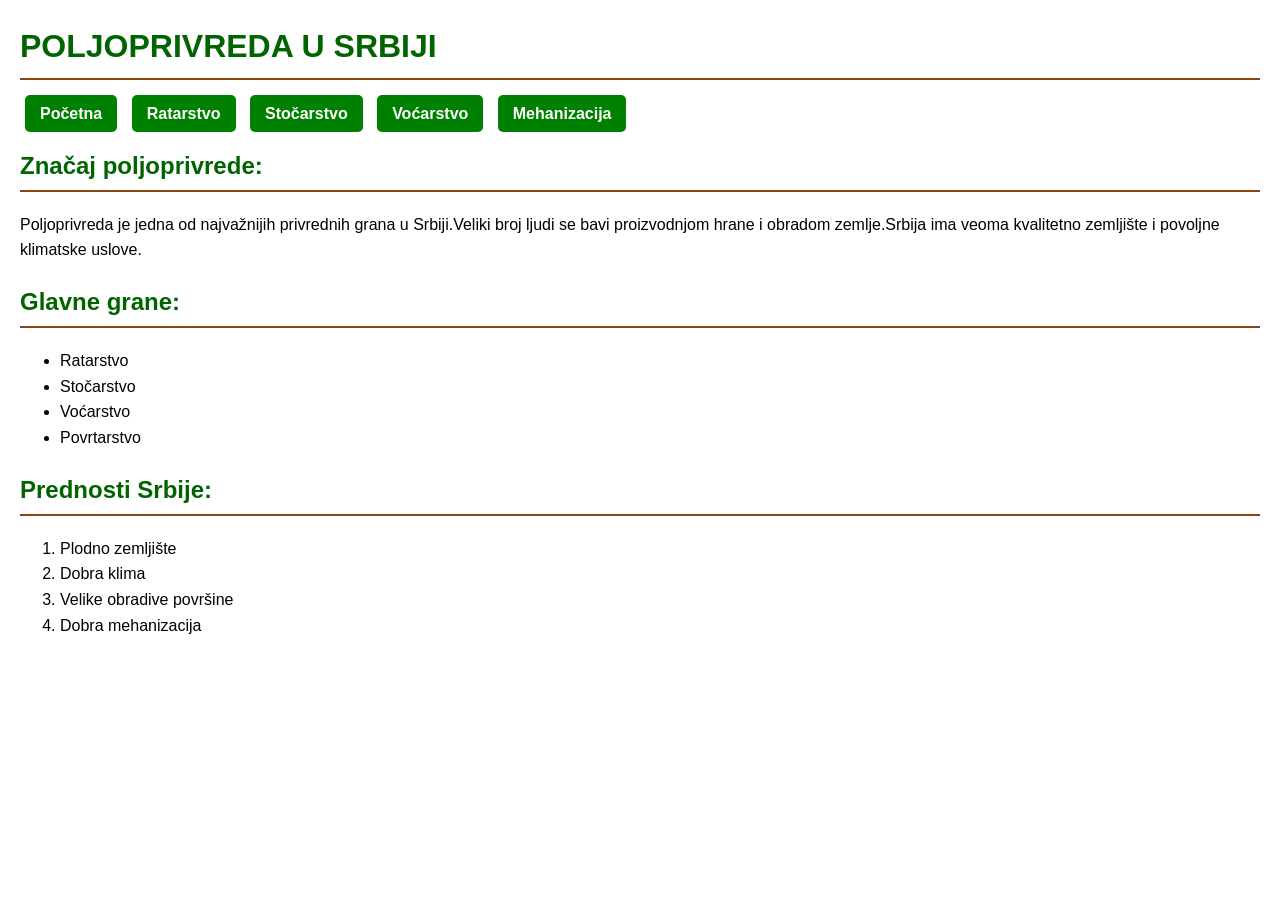
<file: index.html>
<!DOCTYPE html>
<html lang="sr">
<head>
    <meta charset="UTF-8">
    <meta name="viewport" content="width=device-width, initial-scale=1.0">
    <title>Početna</title>
    <link rel="stylesheet" href="stilovi.css">
</head>
<body>
    <h1>POLJOPRIVREDA U SRBIJI</h1>
    <p id="meni">
        <a href="index.html">Početna</a>
        <a href="ratarstvo.html">Ratarstvo</a>
        <a href="stocarstvo.html">Stočarstvo</a>
        <a href="vocarstvo.html">Voćarstvo</a>
        <a href="mehanizacija.html">Mehanizacija</a>
    </p>
    <h2>Značaj poljoprivrede:</h2>
    <p>Poljoprivreda je jedna od najvažnijih privrednih grana u Srbiji.Veliki broj ljudi se bavi proizvodnjom hrane i obradom zemlje.Srbija ima veoma kvalitetno zemljište i povoljne klimatske uslove.</p>
    <h2>Glavne grane:</h2>
    <ul>
        <li>Ratarstvo</li>
        <li>Stočarstvo</li>
        <li>Voćarstvo</li>
        <li>Povrtarstvo</li>
    </ul>
    <h2>Prednosti Srbije:</h2>
    <ol>
        <li>Plodno zemljište</li>
        <li>Dobra klima</li>
        <li>Velike obradive površine</li>
        <li>Dobra mehanizacija</li>
    </ol>
</body>
</html>
</file>
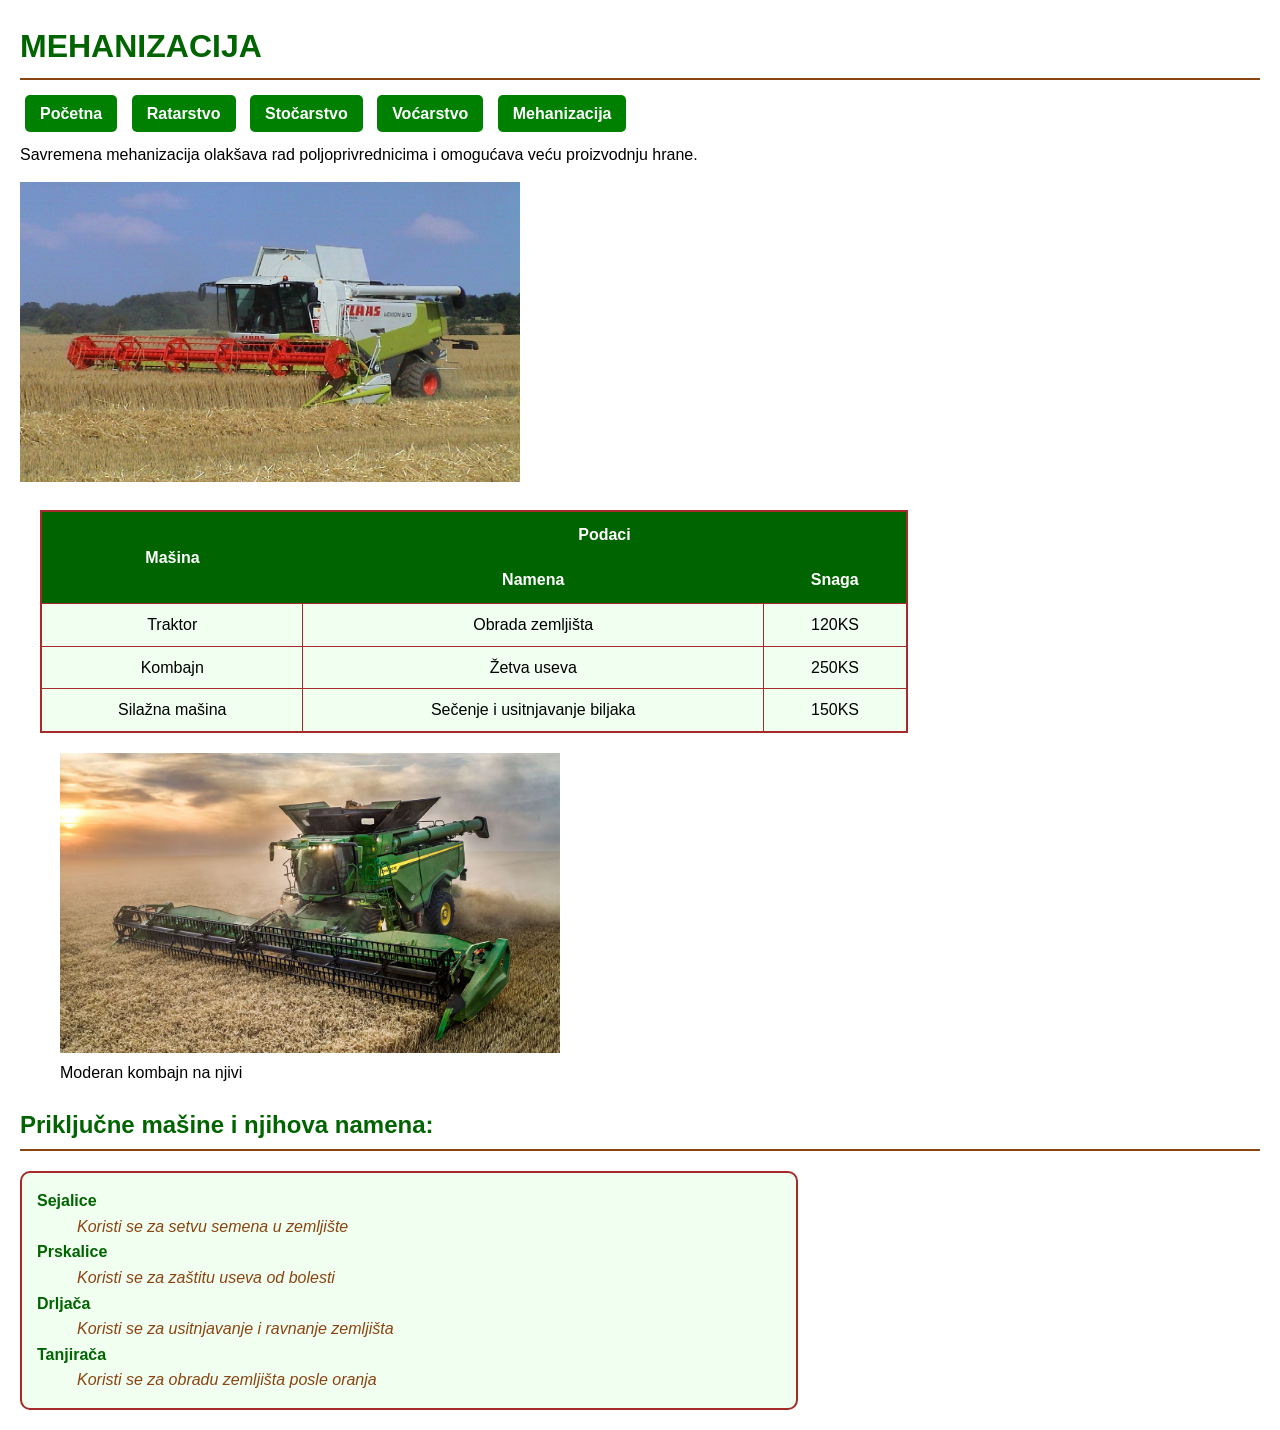
<file: mehanizacija.html>
<!DOCTYPE html>
<html lang="sr">
<head>
    <meta charset="UTF-8">
    <meta name="viewport" content="width=device-width, initial-scale=1.0">
    <title>Mehanizacija</title>
    <link rel="stylesheet" href="stilovi.css">
</head>
<body>
    <header>
    <h1>MEHANIZACIJA</h1>
    <p id="meni">
        <a href="index.html">Početna</a>
        <a href="ratarstvo.html">Ratarstvo</a>
        <a href="stocarstvo.html">Stočarstvo</a>
        <a href="vocarstvo.html">Voćarstvo</a>
        <a href="mehanizacija.html">Mehanizacija</a>
    </p>
    <p>Savremena mehanizacija olakšava rad poljoprivrednicima i omogućava veću proizvodnju hrane.</p>
    <img src="kombajn1.jpg" alt="Kombajn" title="Poljoprivredni kombajn" width="500" height="300">
    <table>
        <tr>
            <th rowspan="2">Mašina</th>
            <th colspan="2">Podaci</th>
        </tr>
        <tr>
            <th>Namena</th>
            <th>Snaga</th>
        </tr>
        <tr>
            <td>Traktor</td>
            <td>Obrada zemljišta</td>
            <td>120KS</td>
        </tr>
        <tr>
            <td>Kombajn</td>
            <td>Žetva useva</td>
            <td>250KS</td>
        </tr>
        <tr>
            <td>Silažna mašina</td>
            <td>Sečenje i usitnjavanje biljaka</td>
            <td>150KS</td>  
        </tr>
    </table>
    </header>
    <figure>
        <img src="kombajn.avif"  width="500" height="300">
    <figcaption>Moderan kombajn na njivi</figcaption>
    </figure>
    <h2>Priključne mašine i njihova namena:</h2>
    <dl>
        <dt>Sejalice</dt>
        <dd>Koristi se za setvu semena u zemljište</dd>
        <dt>Prskalice</dt>
        <dd>Koristi se za zaštitu useva od bolesti</dd>
        <dt>Drljača</dt>
        <dd>Koristi se za usitnjavanje i ravnanje zemljišta</dd>
        <dt>Tanjirača</dt>
        <dd>Koristi se za obradu zemljišta posle oranja</dd>
    </dl>
</body>
</html>
</file>
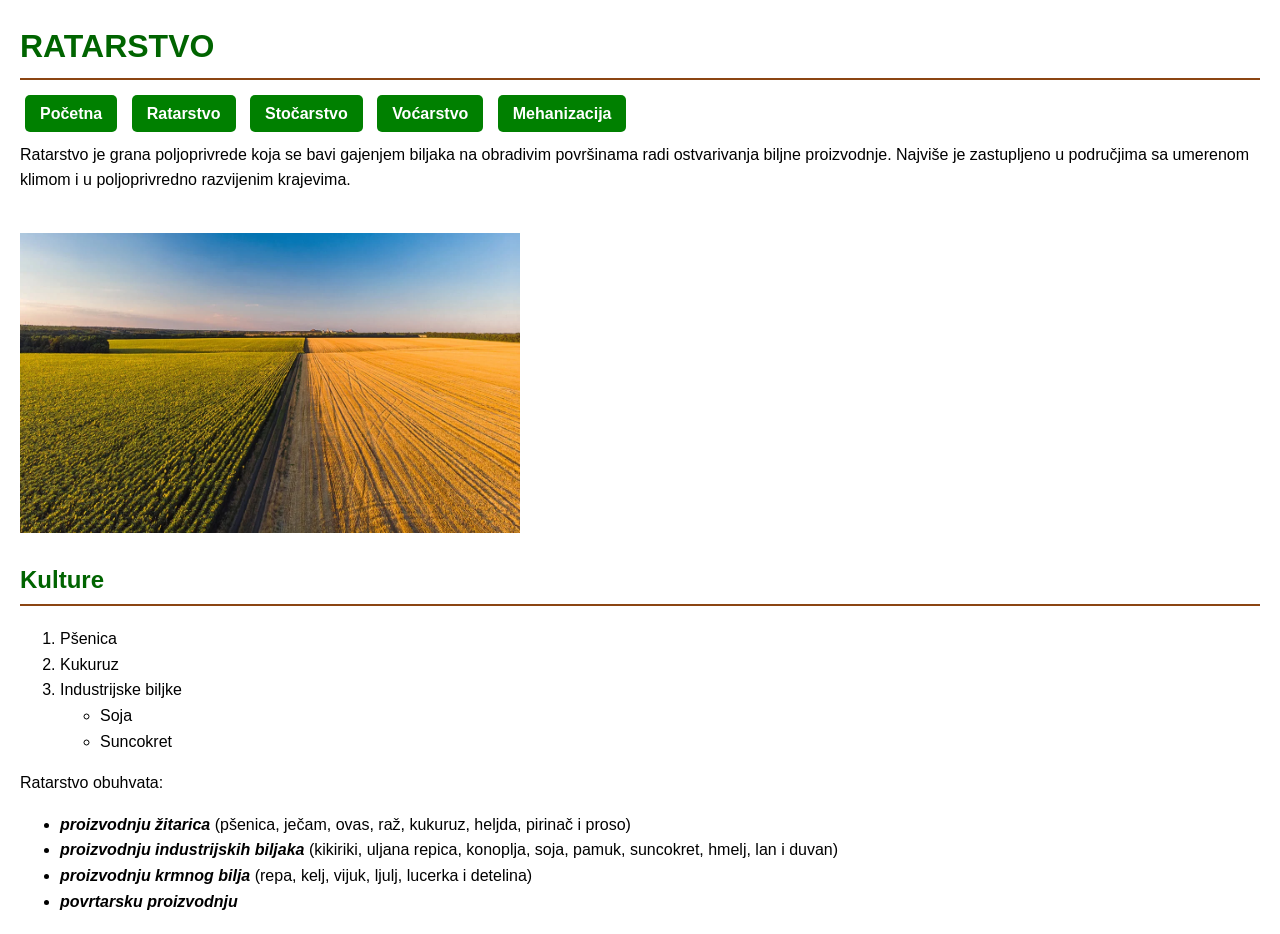
<file: ratarstvo.html>
<!DOCTYPE html>
<html lang="sr">
<head>
    <meta charset="UTF-8">
    <meta name="viewport" content="width=device-width, initial-scale=1.0">
    <title>Ratarstvo</title>
    <link rel="stylesheet" href="stilovi.css">
</head>
<body>
    <h1>RATARSTVO</h1>
<p id="meni">
        <a href="index.html">Početna</a>
        <a href="ratarstvo.html">Ratarstvo</a>
        <a href="stocarstvo.html">Stočarstvo</a>
        <a href="vocarstvo.html">Voćarstvo</a>
        <a href="mehanizacija.html">Mehanizacija</a>
</p>
    <p>  Ratarstvo           je grana poljoprivrede koja se bavi gajenjem biljaka na obradivim površinama radi ostvarivanja biljne proizvodnje. Najviše je zastupljeno u područjima sa umerenom klimom i u poljoprivredno razvijenim krajevima.
    </p>
    <br>
    <img src="njiva.jpg" width="500" height="300">
    <h2>Kulture</h2>
    <ol>
        <li>Pšenica</li>
        <li>Kukuruz</li>
        <li>Industrijske biljke</li>
        <ul>
            <li>Soja</li>
            <li>Suncokret</li>
        </ul>
    </ol>
<p>Ratarstvo obuhvata:</p>

<ul>
    <li><strong><em>proizvodnju žitarica</em></strong> (pšenica, ječam, ovas, raž, kukuruz, heljda, pirinač i proso)</li>
    <li><strong><em>proizvodnju industrijskih biljaka</em></strong> (kikiriki, uljana repica, konoplja, soja, pamuk, suncokret, hmelj, lan i duvan)</li>
    <li><strong><em>proizvodnju krmnog bilja</em></strong> (repa, kelj, vijuk, ljulj, lucerka i detelina)</li>
    <li><strong><em>povrtarsku proizvodnju</em></strong></li>
</ul>
</body>
</html>
</file>
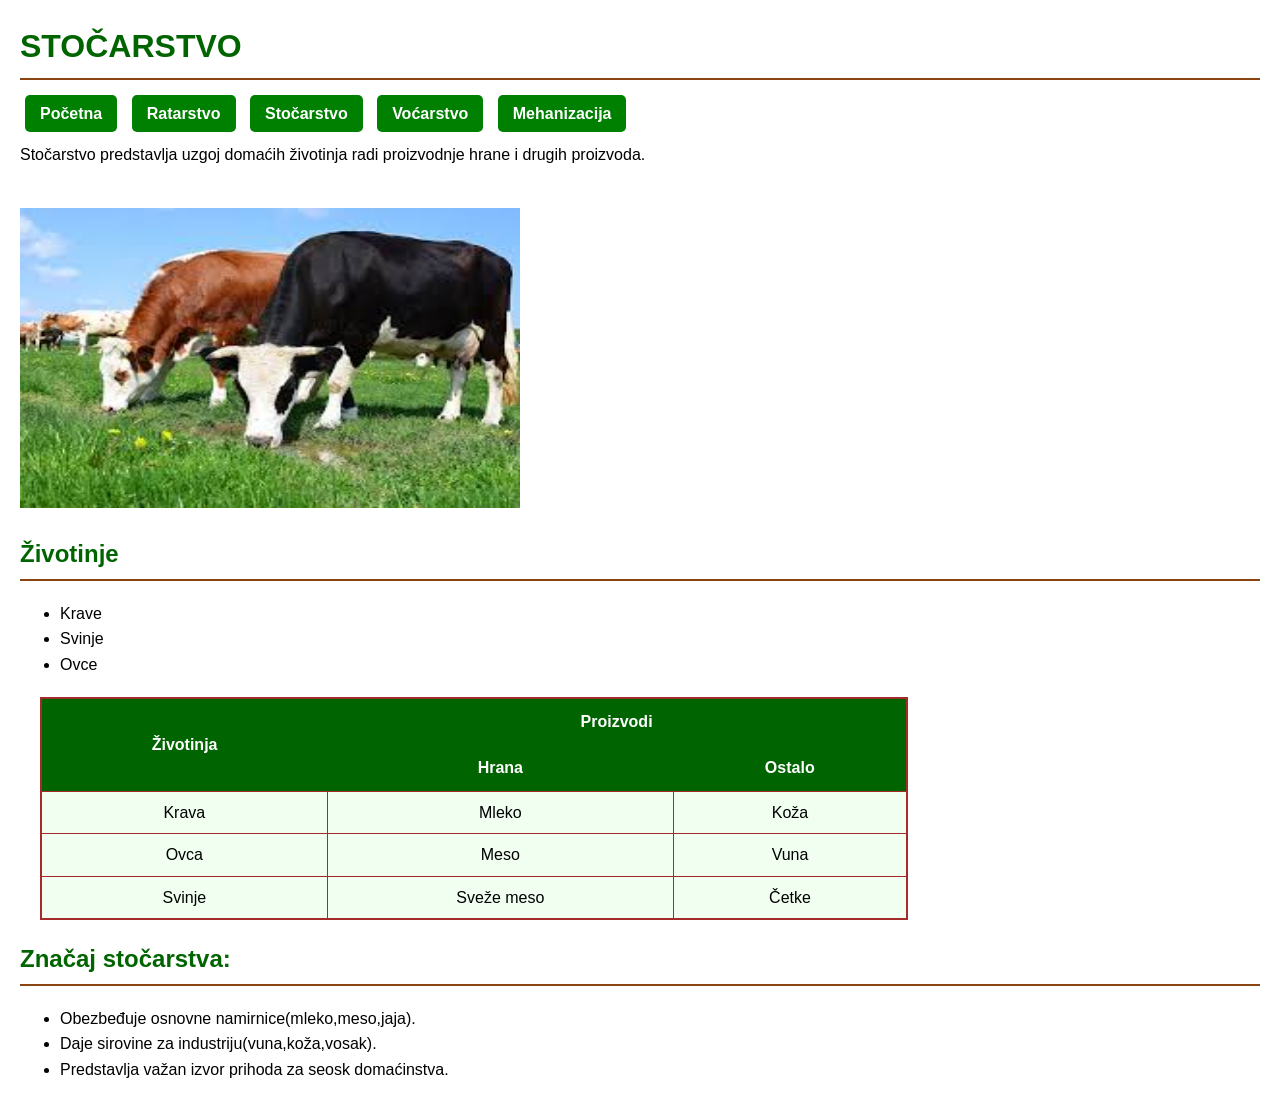
<file: stocarstvo.html>
<!DOCTYPE html>
<html lang="sr">
<head>
    <meta charset="UTF-8">
    <meta name="viewport" content="width=device-width, initial-scale=1.0">
    <title>Stočarstvo</title>
    <link rel="stylesheet" href="stilovi.css">
</head>
<body>
    <h1>STOČARSTVO</h1>
<p id="meni">
        <a href="index.html">Početna</a>
        <a href="ratarstvo.html">Ratarstvo</a>
        <a href="stocarstvo.html">Stočarstvo</a>
        <a href="vocarstvo.html">Voćarstvo</a>
        <a href="mehanizacija.html">Mehanizacija</a>
</p>
    <p>
        Stočarstvo predstavlja uzgoj domaćih životinja radi proizvodnje hrane i drugih proizvoda.
    </p>
    <br>
    <img src="krava.jfif"  width="500" height="300">
    <h2>Životinje</h2>
    <ul class="lista1">
        <li>Krave</li>
        <li>Svinje</li>
        <li>Ovce</li>
    </ul>
    <table>
        <tr>
            <th rowspan="2">Životinja</th>
            <th colspan="2">Proizvodi</th>
        </tr>
        <tr>
            <th>Hrana</th>
            <th>Ostalo</th>
        </tr>
        <tr>
            <td>Krava</td>
            <td>Mleko</td>
            <td>Koža</td> 
        </tr>
        <tr>
            <td>Ovca</td>
            <td>Meso</td>
            <td>Vuna</td>
        </tr>
        <td>Svinje</td>
        <td>Sveže meso</td>
        <td>Četke</td>
    </table>
    <h2>Značaj stočarstva:</h2>
    <ul>
        <li>Obezbeđuje osnovne namirnice(mleko,meso,jaja).</li>
        <li>Daje sirovine za industriju(vuna,koža,vosak).</li>
        <li>Predstavlja važan izvor prihoda za seosk domaćinstva.</li>
    </ul>
</body>
</html>
</file>
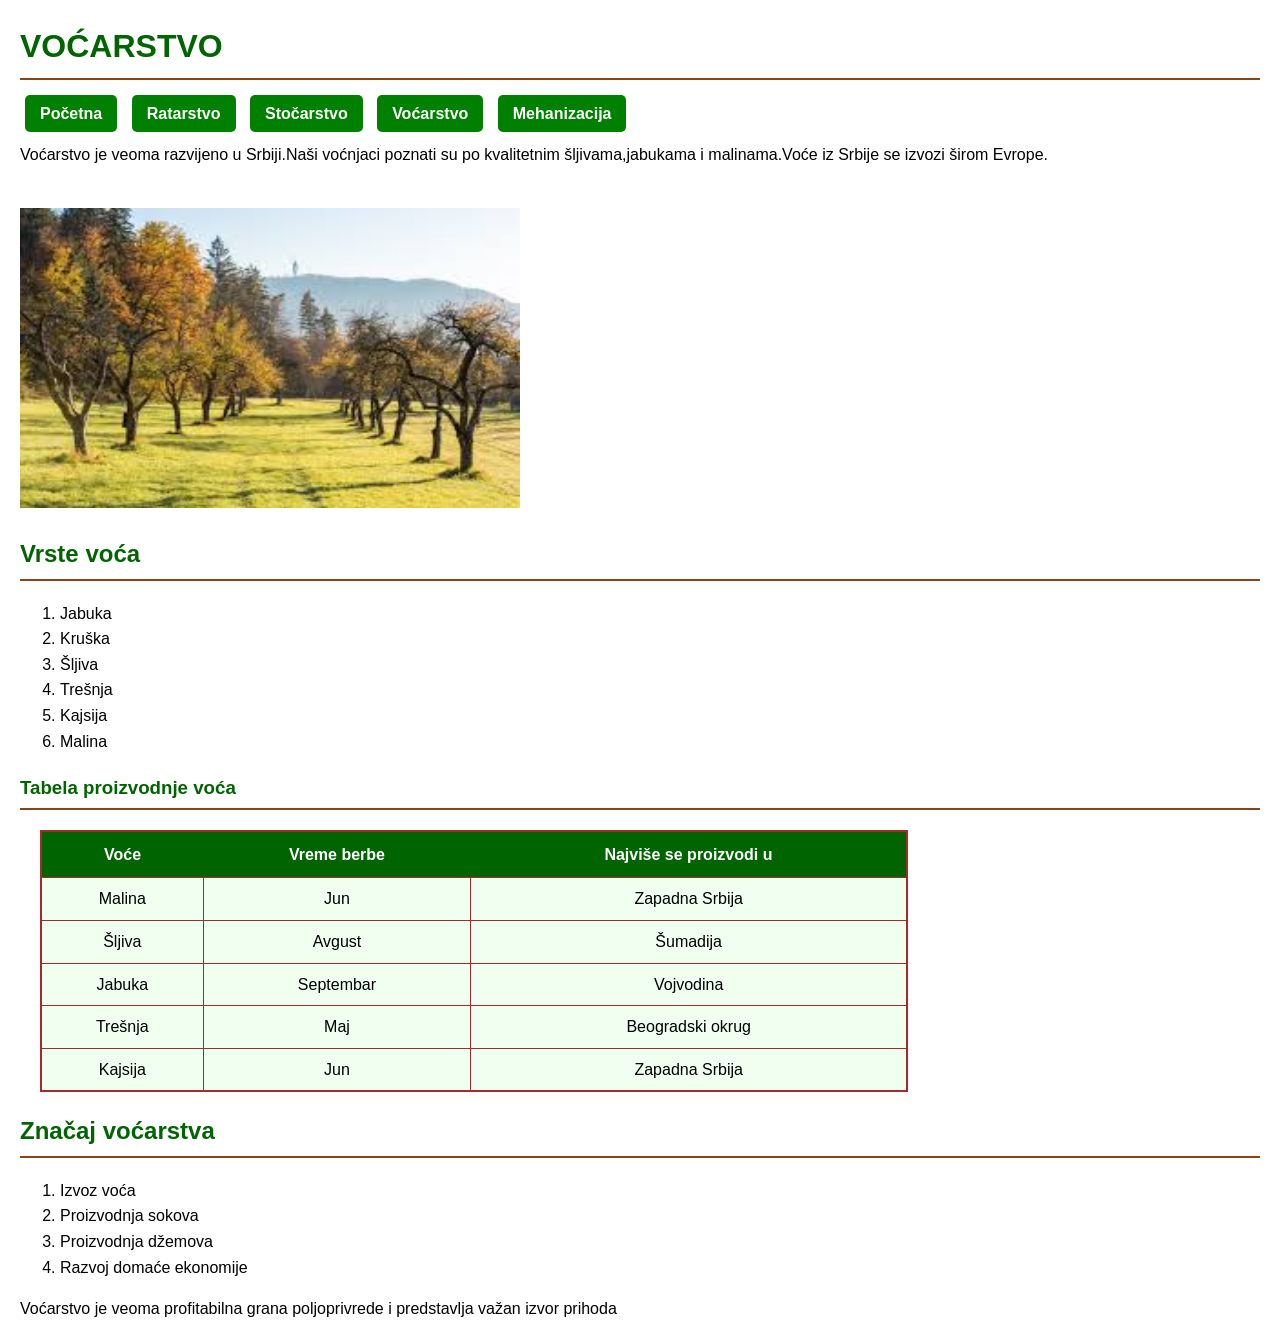
<file: vocarstvo.html>
<!DOCTYPE html>
<html lang="sr">
<head>
    <meta charset="UTF-8">
    <meta name="viewport" content="width=device-width, initial-scale=1.0">
    <title>Voćarstvo</title>
    <link rel="stylesheet" href="stilovi.css">
    <style>

    </style>
</head>
<body>
    <h1>VOĆARSTVO</h1>
    <p id="meni">
    <a href="index.html">Početna</a>
    <a href="ratarstvo.html">Ratarstvo</a>
    <a href="stocarstvo.html">Stočarstvo</a>
    <a href="vocarstvo.html">Voćarstvo</a>
    <a href="mehanizacija.html">Mehanizacija</a>
    </p>
    <p>Voćarstvo je veoma razvijeno u Srbiji.Naši voćnjaci poznati su po kvalitetnim šljivama,jabukama i malinama.Voće iz Srbije se izvozi širom Evrope.</p>
    <br>
    <img src="
        voce.jfif"  width="500" height="300">
    <h2>Vrste voća</h2>
    <ol>
        <li>Jabuka</li>
        <li>Kruška</li>
        <li>Šljiva</li>
        <li>Trešnja</li>
        <li>Kajsija</li>
        <li>Malina</li>
    </ol>
    <h3>Tabela proizvodnje voća</h3>
    <table>
        <tr>
            <th>Voće</th>
            <th>Vreme berbe</th>
            <th>Najviše se proizvodi u</th>
        </tr>
        <tr>
            <td>Malina</td>
            <td>Jun</td>
            <td>Zapadna Srbija</td>
        </tr>
        <tr>
            <td>Šljiva</td>
            <td>Avgust</td>
            <td>Šumadija</td>
        </tr>
        <td>Jabuka</td>
        <td>Septembar</td>
        <td>Vojvodina</td>
        <tr>
            <td>Trešnja</td>
            <td>Maj</td>
            <td>Beogradski okrug</td>
        </tr>
        <tr>
            <td>Kajsija</td>
            <td>Jun</td>
            <td>Zapadna Srbija</td>
        </tr>
    </table>
    <h2>Značaj voćarstva</h2>
    <ol>
        <li>Izvoz voća</li>
        <li>Proizvodnja sokova</li>
        <li>Proizvodnja džemova</li>
        <li>Razvoj domaće ekonomije</li>
    </ol>
    <p>Voćarstvo je veoma profitabilna grana poljoprivrede i predstavlja važan izvor prihoda</p>
</body>
</html>
</file>
<file: stilovi.css>
body{
    font-family:Verdana, Geneva, Tahoma, sans-serif;
    color:black;
    margin:20px;
    line-height:1.6;
}
h1,h2,h3{
    font-family: Verdana, Geneva, Tahoma, sans-serif;
    color:darkgreen;
    border-bottom:2px solid saddlebrown;
    padding-bottom:  5px;
}
a{
    text-decoration: none;
    color: white;
    background-color: green;
    padding: 10px 15px;
    border-radius: 5px;
    margin: 5px;
    font-weight: bold;
}
p{
    font-size: 16px;
    margin: 15px 0 ;
}
table{
    border-collapse: collapse;
    width: 70%;
    margin:20px;
    text-align: center;
    border: 2px solid brown;
    border-radius: 10px;

}
 th{
    background-color: darkgreen;
    color:white;
    padding: 10px;
    border-collapse: collapse;
}
 td{
    border:1px solid brown;
    padding:8px;
    border-collapse: collapse;
}
 tr{
    background-color: honeydew;
    border-collapse: collapse;
}

dl{
    width: 60%;
    background-color: honeydew;
    padding: 15px;
    border:2px solid brown;
    border-radius: 10px;
}
dt{
    font-weight: bold;
    color: darkgreen;
}
dd{
    color:saddlebrown;
    font-style: italic;
}
</file>
